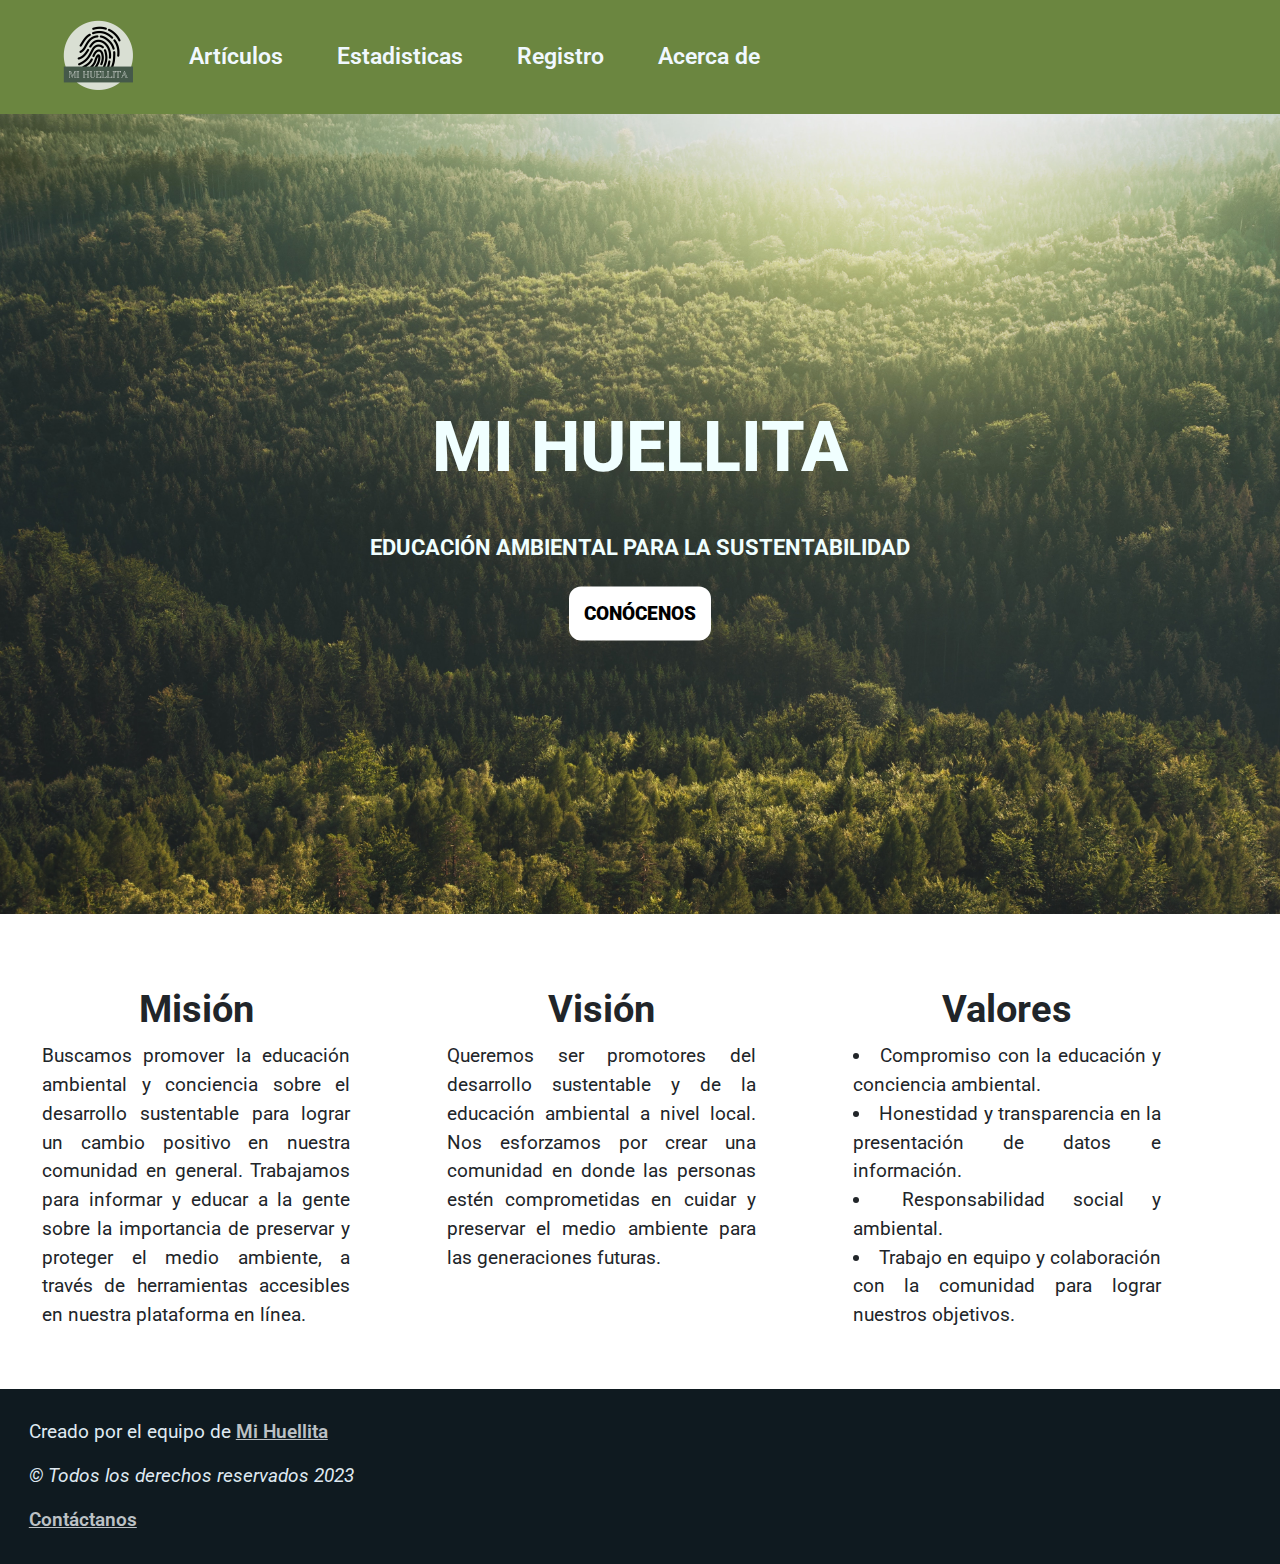
<file: index.html>
<!DOCTYPE html>
<html lang="es">

<head>
  <meta charset="UTF-8">
  <meta http-equiv="X-UA-Compatible" content="IE=edge">
  <meta name="viewport" content="width=device-width, initial-scale=1.0">
  <link rel="stylesheet" href="css/inicio.css">

  <!-- Se agregan los cdn de Bootstrap para poder usar el navbar -->
  <link rel="stylesheet" href="https://stackpath.bootstrapcdn.com/bootstrap/4.2.1/css/bootstrap.min.css">
  <script src="https://code.jquery.com/jquery-3.3.1.slim.min.js"></script>
  <script src="https://stackpath.bootstrapcdn.com/bootstrap/4.2.1/js/bootstrap.min.js"></script>
  <link rel="https://cdn.jsdelivr.net/npm/@fortawesome/fontawesome-free@6.2.1/css/fontawesome.min.css">
  <title>Mi Huellita</title>
</head>

<body>
  <!-- Se implementa el navbar de Bootstrap -->
  <section id="nav-bar">
    <nav class="navbar navbar-expand-sm bg-body-tertiary">
      <div class="container-fluid">
        <a class="navbar-brand" href="index.html"><img src="img\logo.png" width="75px" height="75px"
            alt="Nuestro logo"></a>
        <button class="navbar-toggler" type="button" data-bs-toggle="collapse" data-bs-target="#navbarNav"
          aria-controls="navbarNav" aria-expanded="false" aria-label="Toggle navigation">
          <span class="navbar-toggler-icon"></span>
        </button>
        <div class="collapse navbar-collapse" id="navbarNav">
          <ul class="navbar-nav">
            <li class="nav-item">
              <a class="nav-link" href="blog.html">Artículos</a>
            </li>
            <li class="nav-item">
              <a class="nav-link" href="estadisticas.html">Estadisticas</a>
            </li>
            <li class="nav-item">
              <a class="nav-link" href="registro.html">Registro</a>
            </li>
            <li class="nav-item">
              <a class="nav-link" href="acerca_de.html">Acerca de</a>
            </li>
          </ul>
        </div>
      </div>
    </nav>
  </section>

  <!-- Clase "main", que contiene los cuerpos de textos con sus respectivos headers -->
  <main class="main">
    <div class="main-image">
      <div class="container">
        <h1><span>Mi Huellita</span></h1>
        <span class="cen">Educación Ambiental para la Sustentabilidad</span>
        <a class="button" href="acerca_de.html" id="legend">Conócenos</a>
      </div>
    </div>
    <article class="article-text">
      <div style="display: flex; justify-content: center; margin-top: 3em;">
        <div style="flex: 1; margin: 15px 10px;">
          <h2>Misión</h2>
          <div class="text-container">
            <p>Buscamos promover la educación ambiental y conciencia sobre el desarrollo sustentable para
              lograr un cambio positivo en nuestra comunidad en general.
              Trabajamos para informar y educar a la gente sobre la importancia de preservar y proteger
              el medio ambiente, a través de herramientas accesibles en nuestra plataforma en línea.
            </p>
          </div>
        </div>
        <div style="flex: 1; margin: 15px 10px;">
          <h2>Visión</h2>
          <div class="text-container">
            <p>Queremos ser promotores del desarrollo sustentable y de la educación ambiental a nivel local.
              Nos esforzamos por crear una comunidad en donde las personas estén comprometidas
              en cuidar y preservar el medio ambiente para las generaciones futuras.
            </p>
          </div>
        </div>
        <div style="flex: 1; margin: 15px 10px;">
          <h2>Valores</h2>
          <div class="text-container">
            <ul>
              <li>Compromiso con la educación y conciencia ambiental.</li>
              <li>Honestidad y transparencia en la presentación de datos e información.</li>
              <li>Responsabilidad social y ambiental.</li>
              <li>Trabajo en equipo y colaboración con la comunidad para lograr nuestros objetivos.</li>
            </ul>
          </div>
        </div>
      </div>
    </article>

  </main>
    <footer class="footer">
      <p>Creado por el equipo de <a href="acerca_de.html" class="contacto">Mi Huellita</a></p>
      <p class="footer__p"><em>© Todos los derechos reservados 2023</em></p>
      <p class="footer__p"><a href="mailto:mihuellitaproyecto@gmail.com" target="_blank"
          class="contacto">Contáctanos</a>
      </p>
  </footer>
</body>

</html>
</file>
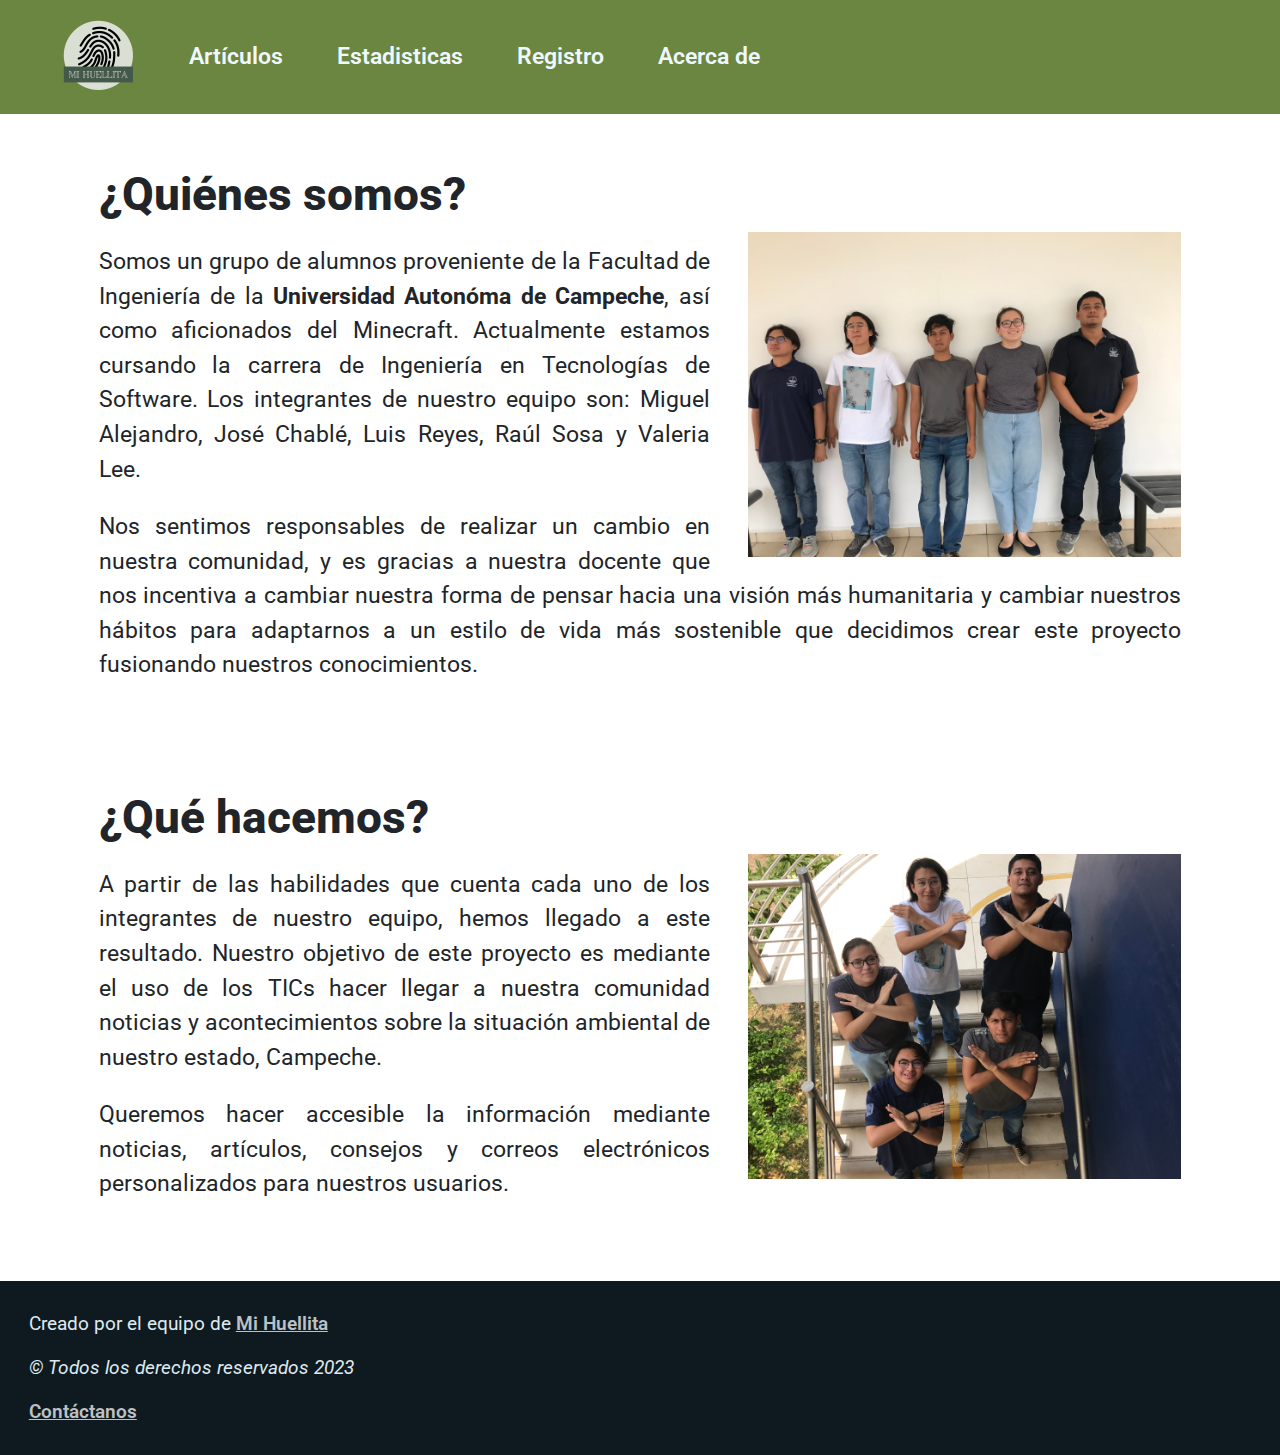
<file: acerca_de.html>
<!DOCTYPE html>
<html lang="es">

<head>
  <meta charset="UTF-8">
  <meta http-equiv="X-UA-Compatible" content="IE=edge">
  <meta name="viewport" content="width=device-width, initial-scale=1.0">
  <link rel="stylesheet" href="css/acerca_de.css">

  <!-- Se importa el Bootstrap junto con los scripts -->
  <link rel="stylesheet" href="https://stackpath.bootstrapcdn.com/bootstrap/4.2.1/css/bootstrap.min.css">
  <script src="https://code.jquery.com/jquery-3.3.1.slim.min.js"></script>
  <script src="https://stackpath.bootstrapcdn.com/bootstrap/4.2.1/js/bootstrap.min.js"></script>
  <link rel="https://cdn.jsdelivr.net/npm/@fortawesome/fontawesome-free@6.2.1/css/fontawesome.min.css">
  <title>Acerca de</title>
</head>

<body>
  <!-- Se implementa el navbar de Bootstrap -->
  <section id="nav-bar">
    <nav class="navbar navbar-expand-sm bg-body-tertiary">
      <div class="container-fluid">
        <a class="navbar-brand" href="index.html"> <img src="img\logo.png" width="75px" height="75px"
            alt="Nuestro logo"></a>
        <button class="navbar-toggler" type="button" data-bs-toggle="collapse" data-bs-target="#navbarNav"
          aria-controls="navbarNav" aria-expanded="false" aria-label="Toggle navigation">
          <span class="navbar-toggler-icon"></span>
        </button>
        <div class="collapse navbar-collapse" id="navbarNav">
          <ul class="navbar-nav">
            <li class="nav-item">
              <a class="nav-link" href="blog.html">Artículos</a>
            </li>
            <li class="nav-item">
              <a class="nav-link" href="estadisticas.html">Estadisticas</a>
            </li>
            <li class="nav-item">
              <a class="nav-link" href="registro.html">Registro</a>
            </li>
            <li class="nav-item">
              <a class="nav-link" href="acerca_de.html">Acerca de</a>
            </li>
          </ul>
        </div>
      </div>
    </nav>
  </section>
  <main class="main">
    <article class="article">
      <h2>¿Quiénes somos?</h2>
      <img src="img/pared.JPG" alt="Integrantes de MiHuellita posando en una pared" class="img">
      <p>
        Somos un grupo de alumnos proveniente de la Facultad de Ingeniería de la <b>Universidad Autonóma de Campeche</b>,
        así como aficionados del Minecraft. Actualmente estamos cursando la carrera de Ingeniería en Tecnologías de
        Software. Los integrantes de nuestro equipo son: Miguel Alejandro, José Chablé, Luis Reyes,
        Raúl Sosa y Valeria Lee.
      </p>
      <p>
        Nos sentimos responsables de realizar un cambio en nuestra comunidad, y es gracias a nuestra docente que nos
        incentiva a cambiar nuestra forma de pensar hacia una visión más humanitaria y cambiar nuestros hábitos para
        adaptarnos a un estilo de vida más sostenible que decidimos crear este proyecto fusionando nuestros
        conocimientos.
      </p>
    </article>
    <article class="article">
      <h2>¿Qué hacemos?</h2>
      <img src="img/escaleras.JPG" alt="Integrantes de MiHuellita posando en las escaleras" class="img">
      <p>
        A partir de las habilidades que cuenta cada uno de los integrantes de nuestro equipo, hemos llegado a este
        resultado. Nuestro objetivo de este proyecto es mediante el uso de los TICs hacer llegar a nuestra comunidad
        noticias y acontecimientos sobre la situación ambiental de nuestro estado, Campeche.
      </p>
      <p>
        Queremos hacer accesible la información mediante noticias, artículos, consejos y correos electrónicos
        personalizados para nuestros usuarios.
      </p>
    </article>
  </main>
  <footer class="footer">
    <p>Creado por el equipo de <a href="acerca_de.html" class="contacto">Mi Huellita</a></p>
    <p class="footer__p"><em>© Todos los derechos reservados 2023</em></p>
    <p class="footer__p"><a href="mailto:mihuellitaproyecto@gmail.com" target="_blank" class="contacto">Contáctanos</a>
    </p>
  </footer>
</body>

</html>
</file>
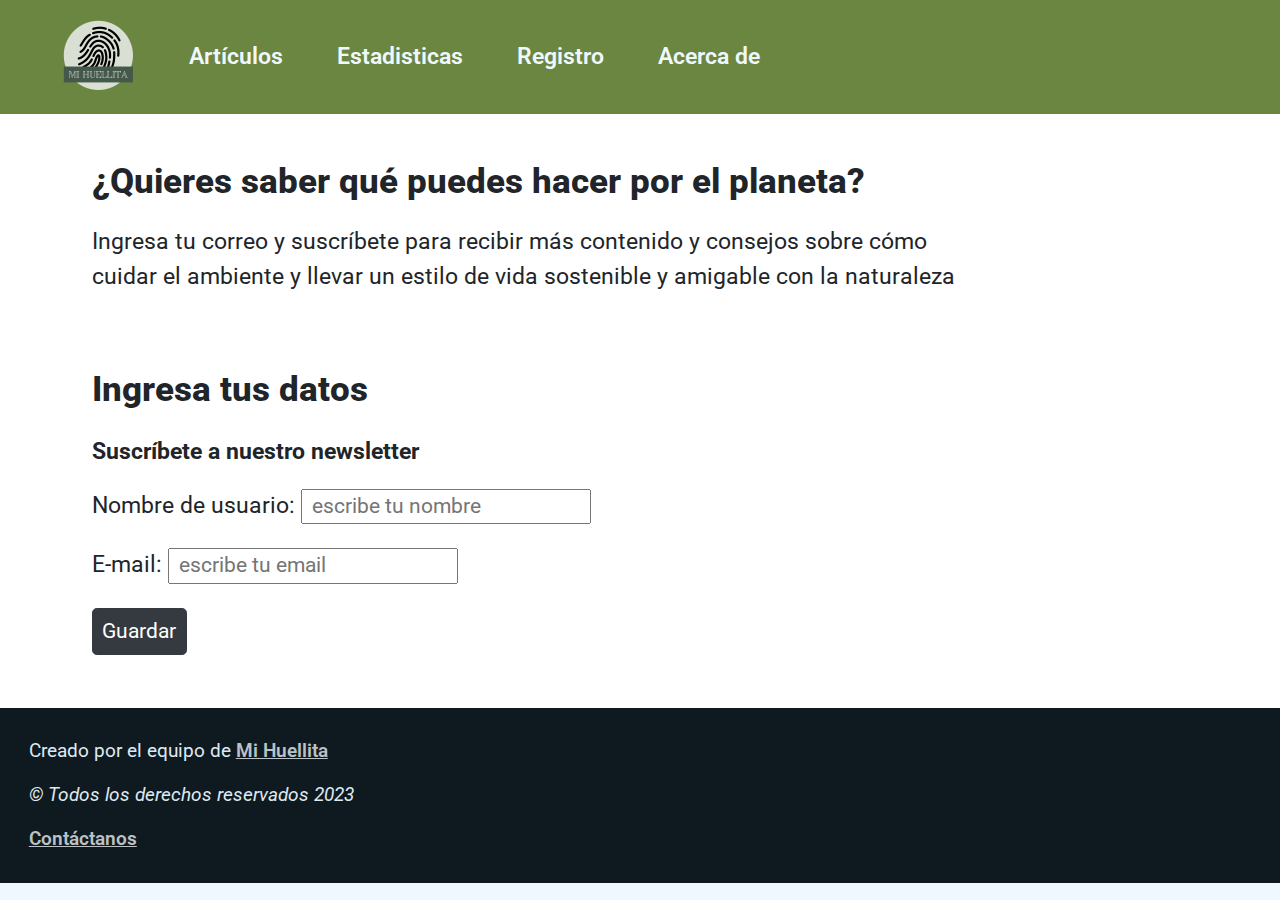
<file: registro.html>
<!DOCTYPE html>
<html lang="es">
<head>
    <meta charset="UTF-8">
    <meta http-equiv="X-UA-Compatible" content="IE=edge">
    <meta name="viewport" content="width=device-width, initial-scale=1.0">
    <link rel="stylesheet" href="css/registro.css">

    <!-- Se importa el Bootstrap junto con los scripts -->
    <link rel="stylesheet" href="https://stackpath.bootstrapcdn.com/bootstrap/4.2.1/css/bootstrap.min.css">
    <script src="https://code.jquery.com/jquery-3.3.1.slim.min.js"></script>
    <script src="https://stackpath.bootstrapcdn.com/bootstrap/4.2.1/js/bootstrap.min.js"></script>

    <!-- Este link de bootstrap es para estilar el form -->
    <link rel="stylesheet" href="https://cdn.jsdelivr.net/npm/bootstrap@4.0.0/dist/css/bootstrap.min.css" integrity="sha384-Gn5384xqQ1aoWXA+058RXPxPg6fy4IWvTNh0E263XmFcJlSAwiGgFAW/dAiS6JXm" crossorigin="anonymous">
    <link rel="https://cdn.jsdelivr.net/npm/@fortawesome/fontawesome-free@6.2.1/css/fontawesome.min.css">
    <title>Registro de usuario</title>
</head>
<body>
    <!-- Se implementa el navbar de Bootstrap -->
    <section id="nav-bar">
        <nav class="navbar navbar-expand-lg bg-body-tertiary">
            <div class="container-fluid">
                <a class="navbar-brand" href="index.html"> <img src="img\logo.png" width="75px" height="75px"
                        alt="Nuestro logo"></a>
                <!-- <a class="navbar-brand" href="index.html">Mi huellita</a> -->
                <button class="navbar-toggler" type="button" data-bs-toggle="collapse" data-bs-target="#navbarNav"
                    aria-controls="navbarNav" aria-expanded="false" aria-label="Toggle navigation">
                    <span class="navbar-toggler-icon"></span>
                </button>
                <div class="collapse navbar-collapse" id="navbarNav">
                    <ul class="navbar-nav">
                        <li class="nav-item">
                            <a class="nav-link" href="blog.html">Artículos</a>
                        </li>
                        <li class="nav-item">
                            <a class="nav-link" href="estadisticas.html">Estadisticas</a>
                        </li>
                        <li class="nav-item">
                            <a class="nav-link" href="registro.html">Registro</a>
                        </li>
                        <li class="nav-item">
                            <a class="nav-link" href="acerca_de.html">Acerca de</a>
                        </li>
                    </ul>
                </div>
            </div>
        </nav>
    </section>
    <main class="main">
        <article class="article" id="article-1">
            <h2>¿Quieres saber qué puedes hacer por el planeta?</h2>
            <p>
                Ingresa tu correo y suscríbete para recibir más contenido y consejos sobre cómo cuidar el ambiente
                y llevar un estilo de vida sostenible y amigable con la naturaleza
            </p>
        </article>
        <article class="article">
            <h2 id="h2_form">Ingresa tus datos</h2>
            <p><b>Suscríbete a nuestro newsletter</b></p>
            <form class="form">
                <label>Nombre de usuario: </label>
                <input type="text" placeholder="escribe tu nombre" class="input" required><br>

                <!-- Este contenedor es para seleccionar la entrada del email y darle un margin-top específico -->
                <div class="container-email">
                    <label>E-mail: </label>
                    <input type="text" placeholder="escribe tu email" class="input" required><br>
                </div>

                <button type="submit" id="boton" class="btn btn-dark">Guardar</button>
            </form>
        </article>
    </main>
    <footer class="footer">
        <p>Creado por el equipo de <a href="acerca_de.html" class="contacto">Mi Huellita</a></p>
        <p class="footer__p"><em>© Todos los derechos reservados 2023</em></p>
        <p class="footer__p"><a href="mailto:mihuellitaproyecto@gmail.com" target="_blank" class="contacto">Contáctanos</a></p>
    </footer>
</body>
</html>
</file>
<file: css/acerca_de.css>
@import url('https://fonts.googleapis.com/css2?family=Roboto:wght@300&display=swap');
/* Importamos la fuente Roboto de Google Fonts */

* {
    margin: 0;
    padding: 0;
    box-sizing: border-box; 
}

html {
    background-color: aliceblue;
    font-size: 1.2rem;
}

/* Estilos del navbar */
/* Aquí está contenido todo el navbar */
#nav-bar { 
    color: azure;
    background-color: rgb(107, 134, 64);
    padding: 0.2rem;
    font-family: 'Roboto', sans-serif;
}

.nav-link {
    font-size: 1.2em;
    font-weight: 600;
    color: aliceblue;
    margin-left: 15px;
    margin-right: 20px;
}

.nav-link:hover {
    color: rgb(173, 171, 169);
}

.navbar-brand {
    margin-left: 15px;
    margin-right: 30px;
    padding: 0.35em;
}

/* Estilo del main y de cada article */
.main {
    width: 90%;
    margin: auto;
    font-family: 'Roboto', sans-serif;
    font-size: 1.2rem;
}

.article {
    padding: 1.5em;
    margin-top: 0.8em;
    overflow: hidden;
}

/* El estilo de cada encabezado h2 dentro de la clase article */
.article h2 {
    font-weight: 800;
    font-size: 2em;
}

.article p {
    margin-top: 1.2rem;;
    text-align: justify;  
    line-height: 1.5;
}

.img {
    float: right;
    width: 40%;
    margin-left: 2rem;
    margin-bottom: 0.5rem;
}

/* Estilo del footer */
.footer {
    font-family: 'Roboto', sans-serif;
    margin-top: 1.3em;
    background-color: #0F1A20;
    padding: 1.5em;
}

.footer p {
    color: rgb(223, 233, 241);
    margin-bottom: 0;
}

.footer__p {
    margin-top: 0.8rem;
}

/* Estilos del link de contacto */
.contacto {
    color: rgb(188, 193, 197);
    font-weight: 600;
    text-decoration: underline;
}

.contacto:hover {
    color: rgb(151, 154, 156);
    font-weight: bolder;
    text-decoration: underline;
}
</file>
<file: css/registro.css>
@import url('https://fonts.googleapis.com/css2?family=Roboto:wght@300&display=swap');
/* Importamos la fuente Roboto de Google Fonts */

* {
    margin: 0;
    padding: 0;
    box-sizing: border-box; 
}

html {
    background-color: aliceblue;
    font-size: 1.2rem;
}

/* Estilos del navbar */
/* Aquí está contenido todo el navbar */
#nav-bar { 
    color: azure;
    background-color: rgb(107, 134, 64);
    padding: 0.2rem;
    font-family: 'Roboto', sans-serif;
}

.nav-link {
    font-size: 1.2em;
    font-weight: 600;
    color: aliceblue;
    margin-left: 15px;
    margin-right: 20px;
}

.nav-link:hover {
    color: rgb(173, 171, 169);
}

.navbar-brand {
    margin-left: 15px;
    margin-right: 30px;
    padding: 0.35em;
}

/* Estilo del main y de cada article */
.main {
    width: 90%;
    margin: auto;
    font-family: 'Roboto', sans-serif;
    font-size: 1.2rem;
}

.article {
    padding: 1.2em;
    /* margin-top: 0.8em; */
}

/* El estilo de cada encabezado h2 dentro de la clase article */
.article h2 {
    font-weight: 800;
    font-size: 1.5em;
}

#article-1 {
    margin-top: 1rem;
}

.article p {
    width: 80%;
    margin-top: 1.2rem;;
    text-align: left;  
    line-height: 1.5;
}

/* Estilo del form */
#h2_form {
    margin-bottom: 1.3rem;
}

.input, #boton {
    padding-left: 0.5rem;
    padding-right: 0.5rem;
    font-size: 0.9em;   
}

.container-email {
    margin-top: 0.8rem;
}

#boton {
    margin-top: 0.8rem;
}

/* Estilo del footer */
.footer {
    font-family: 'Roboto', sans-serif;
    margin-top: 1.3em;
    background-color: #0F1A20;
    padding: 1.5em;
}

.footer p {
    color: rgb(223, 233, 241);
    margin-bottom: 0;
}

.footer__p {
    margin-top: 0.8rem;
}

/* Estilos del link de contacto */
.contacto {
    color: rgb(188, 193, 197);
    font-weight: 600;
    text-decoration: underline;
}

.contacto:hover {
    color: rgb(151, 154, 156);
    font-weight: bolder;
    text-decoration: underline;
}
</file>
<file: css/inicio.css>
@import url('https://fonts.googleapis.com/css2?family=Roboto:wght@300&display=swap');
/* Importamos la fuente Roboto de Google Fonts */

/* CSS reset */
* {
    margin: 0;
    padding: 0;
    box-sizing: border-box; 
}

html {
    background-color: #f0f8ff;
    font-size: 1.2rem;
}

/* Estilos del navbar */
/* Aquí está contenido todo el navbar */
#nav-bar { 
    color: azure;
    background-color: #6b8640; 
    padding: 0.2rem;
    font-family: 'Roboto', sans-serif;
}

.nav-link {
    font-size: 1.2em;
    font-weight: 600;
    color: aliceblue;
    margin-left: 15px;
    margin-right: 20px;
}

.nav-link:hover {
    color: rgb(173, 171, 169);
}

.navbar-brand{
    margin-left: 15px;
    margin-right: 30px;
    padding: 0.35em;
}

.main {
    font-family: 'Roboto', sans-serif;
}

/* Estilos del banner y el texto */
.main-image {
    position: relative;
    background: url(../img/banner.jpg) no-repeat center;
    background-size: cover;
    height: 800px;
    overflow: hidden;
}   

.main-image h1 {
    font-weight: 800;
}

.text-container {
    width: 80%;
    text-align: justify;
}

.container {
    position: absolute;
    top: 50%;
    left: 50%;
    transform: translate(-50%, -50%);
    text-align: center;
    color: azure;
    font-weight: 700;
    text-transform: uppercase;
}

.container h1 {
    margin: 0;
    font-size: 70px;
}

.container h1 span {
    padding: 6px 14px;
    display: inline-block;
}

.cen {
    margin: 20px;
    display: block;
    font-size: 22px;
    padding: 0.75em;    
}

/* Botón de "Conócenos" */
.button {
    color: black;
    font-weight: 900;
    padding: 10px;
    background: white;
    text-decoration: none;
    border-radius: 12px;
    transition: .6s;
    padding: .8em;
}

.button:hover {
    opacity: .6;
}

.article-text {
    width: 95%;
    margin: auto;
}

.article-text h2 {
    font-weight: bold;
    width: 80%;
    text-align: center;
}

.text-container ul {
    list-style-position: inside;
}

/* Estilo del footer */
.footer {
    font-family: 'Roboto', sans-serif;
    margin-top: 1.3em;
    background-color: #0F1A20;
    padding: 1.5em;
}

.footer p {
    color: rgb(223, 233, 241);
    margin-bottom: 0;
}

.footer__p {
    margin-top: 0.8rem;
}

/* Estilos del link de contacto */
.contacto {
    color: rgb(188, 193, 197);
    font-weight: 600;
    text-decoration: underline;
}

.contacto:hover {
    color: rgb(151, 154, 156);
    font-weight: bolder;
    text-decoration: underline;
}
</file>
